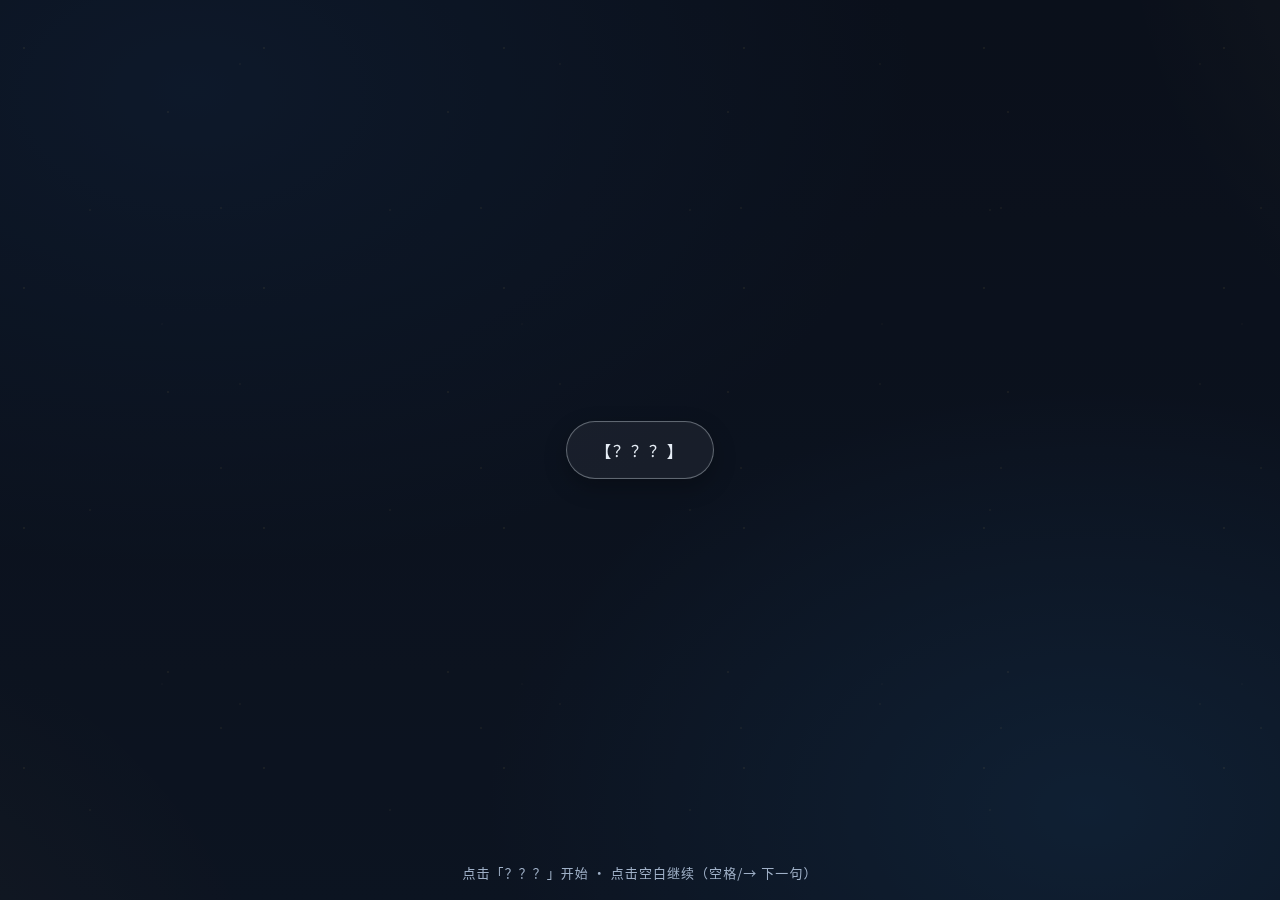
<file: dream.html>
<!doctype html>
<html lang="zh-CN">
<head>
<meta charset="utf-8"/>
<meta name="viewport" content="width=device-width, initial-scale=1"/>
<title>？？？ · 第一部分</title>
<meta name="description" content="逐句显现文本（简洁版）"/>
<style>
  :root{
    --bg1:#0b1220;
    --bg2:#0f1a2c;
    --veil: rgba(10,14,22,.50);
    --gold:#d4b448;
    --text:#e6edf6;
    --muted:#9fb0c7;
    --red:#e15b64;
  }
  *{box-sizing:border-box}
  html,body{height:100%}
  body{
    margin:0;
    font-family: ui-sans-serif, -apple-system, BlinkMacSystemFont, "Segoe UI", Roboto, "Helvetica Neue", "PingFang SC",
      "Noto Sans CJK SC","Hiragino Sans GB","Microsoft YaHei UI","Microsoft YaHei", Arial, sans-serif;
    color:var(--text);
    background:
      radial-gradient(1200px 800px at 15% 10%, #11243f 0%, transparent 60%),
      radial-gradient(1000px 700px at 85% 90%, #153251 0%, transparent 60%),
      linear-gradient(180deg, var(--bg1), var(--bg2));
    overflow:hidden;
  }
  .gold-fleck, .gold-flow, .veil{position:fixed; inset:0; pointer-events:none;}
  .gold-fleck{
    background-image:
      radial-gradient(circle at 10% 20%, rgba(212,180,72,0.18) 0.8px, transparent 1px),
      radial-gradient(circle at 30% 70%, rgba(212,180,72,0.12) 0.7px, transparent 1px),
      radial-gradient(circle at 60% 40%, rgba(212,180,72,0.16) 0.9px, transparent 1px),
      radial-gradient(circle at 85% 80%, rgba(212,180,72,0.14) 0.8px, transparent 1px),
      radial-gradient(circle at 75% 20%, rgba(212,180,72,0.10) 0.7px, transparent 1px),
      radial-gradient(circle at 45% 90%, rgba(212,180,72,0.08) 0.6px, transparent 1px);
    background-size: 240px 240px, 300px 300px, 280px 280px, 260px 260px, 320px 320px, 360px 360px;
    mix-blend-mode: screen;
    filter: blur(.2px);
    opacity:.8;
    animation: twinkle 12s linear infinite;
  }
  @keyframes twinkle{
    0%{transform:translateY(0px)}
    50%{transform:translateY(-6px)}
    100%{transform:translateY(0px)}
  }
  .gold-flow{
    background:
      radial-gradient(60% 120% at 120% -20%, rgba(212,180,72,.12), transparent 55%),
      radial-gradient(70% 90% at -20% 120%, rgba(212,180,72,.10), transparent 60%);
    mix-blend-mode: screen;
    animation: flow 34s ease-in-out infinite alternate;
  }
  @keyframes flow{
    0%{transform: translate3d(-2%, 0, 0) rotate(0.001deg); filter:hue-rotate(0deg) saturate(1);}
    100%{transform: translate3d(2%, -2%, 0) rotate(0.001deg); filter:hue-rotate(-8deg) saturate(1.05);}
  }
  .veil{ background: var(--veil); }

  .shell{position:relative; height:100%; display:flex; flex-direction:column; align-items:center; justify-content:center; padding: 28px 16px; text-align:center;}
  /* 起始按钮 */
  .start-btn{
    display:inline-block; padding: 16px 28px; border-radius: 999px;
    color: var(--text); letter-spacing:.12em; text-decoration:none;
    background: rgba(230,237,246,.06); border: 1px solid rgba(230,237,246,.35);
    box-shadow: 0 8px 22px rgba(0,0,0,.25), inset 0 0 0 1px rgba(255,255,255,.02);
    position:relative; overflow:hidden;
  }
  .start-btn:hover{ background: rgba(230,237,246,.10); border-color: rgba(230,237,246,.55); }
  .start-btn::before{
    content:""; position:absolute; inset:-70% -20%;
    background: linear-gradient(120deg, transparent 0%, rgba(255,255,255,.35) 45%, rgba(255,255,255,.9) 50%, rgba(255,255,255,.35) 55%, transparent 100%);
    transform: translateX(-120%) rotate(15deg);
    animation: shimmer 4s ease-in-out infinite; opacity:.65; pointer-events:none;
  }
  @keyframes shimmer{
    0%{ transform: translateX(-120%) rotate(15deg); }
    48%{ transform: translateX(120%) rotate(15deg); }
    100%{ transform: translateX(120%) rotate(15deg); }
  }

  /* 文本 */
  .out{
    display:none;
    font-size: clamp(16px, 2.2vw, 22px);
    line-height:1.9;
    color: var(--gold);
    white-space: pre-wrap;
    text-align:center;
    width: min(860px, 90vw);
    margin: 0 auto;
  }
  .em{ color: var(--red); }
  .cursor{ display:inline-block; width: 0.72em; margin-left:.06em; border-bottom: 2px solid rgba(230,237,246,.7);
           animation: blink 1.2s steps(1,end) infinite; transform: translateY(1px); }
  @keyframes blink{ 50%{ border-color: transparent; } }

  .hint{ position: absolute; bottom: 18px; left:50%; transform: translateX(-50%);
         color: var(--muted); font-size:13px; letter-spacing:.08em; user-select:none; }

  /* 结尾按钮 */
  .open-wrap{ display:none; margin-top:18px; opacity:0; transition: opacity .6s ease; }
  .open-btn{
    display:inline-block; padding: 12px 18px; border-radius: 12px; letter-spacing:.1em;
    color: var(--text); background: rgba(230,237,246,.08); border: 1px solid rgba(230,237,246,.22); text-decoration:none;
  }
  .open-btn:hover{ background: rgba(230,237,246,.12); }
</style>
</head>
<body>
  <div class="gold-fleck"></div>
  <div class="gold-flow"></div>
  <div class="veil"></div>

  <div class="shell" id="stage">
    <a id="start" class="start-btn">【？？？】</a>
    <div id="out" class="out" aria-live="polite"></div>
    <div id="openWrap" class="open-wrap">
      <a id="openBtn" class="open-btn">【（睁眼）】</a>
    </div>
    <div class="hint" id="hint">点击「？？？」开始 · 点击空白继续（空格/→ 下一句）</div>
  </div>

<script>
// 文本：金色；*...* 片段变红
const LINES_RAW = [
  "……",
  "…………",
  "………………",
  "【察觉到「本源因子」的存在。察觉到「恩典」的存在。*豁免——*】",
  "【察觉到「摇篮」的约定。*豁免——*】",
  "【察觉到升格的秘示。*豁免——*】",
  "【缄默法则生效中。*你正在被注视。豁免——*】",
  "【察觉到「大地梦境」。*梦境已歪曲——*】",
  "*【察@*%￥#……@觉到“？？？”&*（#@￥#*……*豁%￥██&#*……豁免￥%……%##*？？？——…………】*",
  "*【你听到了“？？？的低语”——】*",
  "*“请睁开双眼。”*"
];

const startBtn = document.getElementById('start');
const out = document.getElementById('out');
const hint = document.getElementById('hint');
const openWrap = document.getElementById('openWrap');
const openBtn = document.getElementById('openBtn');
const stage = document.getElementById('stage');

let i = -1;
let typing = false;
let autoplay = false;
let started = false;

function toHTML(line){
  const t = line.trim();
  // Full-line red rule: if the whole line is wrapped by * ... * (even if it contains inner *), paint entire line red.
  if (t.startsWith('*') && t.endsWith('*')){
    // Escape HTML first, then strip ALL asterisks.
    const escAll = t.replace(/&/g,"&amp;").replace(/</g,"&lt;").replace(/>/g,"&gt;");
    const stripped = escAll.slice(1, -1).replace(/\*/g, '');
    return '<span class="em">' + stripped + '</span>';
  }
  // Otherwise, only paint segments between *...* red
  const esc = t.replace(/&/g,"&amp;").replace(/</g,"&lt;").replace(/>/g,"&gt;");
  return esc.replace(/\*([^*]+)\*/g, '<span class="em">$1</span>');
}

function typeLine(html){
  typing = true;
  out.innerHTML = '';
  // 纯文本长度用于逐字效果
  const tmp = document.createElement('div');
  tmp.innerHTML = html.replace(/<[^>]*>/g, '');
  const plain = tmp.textContent || tmp.innerText || '';
  let p = 0;
  const speed = 26;
  function tick(){
    const visible = plain.slice(0,p);
    out.innerHTML = '<span>'+visible+'</span><span class="cursor"></span>';
    p++;
    if(p<=plain.length){
      setTimeout(tick, speed);
    }else{
      out.innerHTML = html;
      typing = false;
      if(i === LINES_RAW.length - 1){
        const DELAY = 1200; // ms
        setTimeout(()=>{
          openWrap.style.display = 'block';
          openWrap.style.opacity = '0';
          requestAnimationFrame(()=>{ openWrap.style.opacity = '1'; });
        }, DELAY);
      }
    }
  }
  tick();
}

function showNext(){
  if(!started) return;
  if(typing) return;
  if(i < LINES_RAW.length - 1){
    i++;
    typeLine(toHTML(LINES_RAW[i]));
  }
}

startBtn.addEventListener('click', ()=>{
  if(started) return;
  started = true;
  startBtn.style.display = 'none';
  out.style.display = 'block';
  hint.textContent = '点击空白处继续 · 空格/→ 下一句';
  showNext();
});

stage.addEventListener('click', (e)=>{
  if(e.target.closest('.open-btn') || e.target.closest('.start-btn')) return;
  showNext();
});
document.addEventListener('keydown', (e)=>{
  if(!started) return;
  if(e.key === ' ' || e.key === 'ArrowRight' || e.key === 'Enter'){ e.preventDefault(); showNext(); }
});
openBtn.addEventListener('click', ()=>{
  window.location.href = 'dream1.html'; // 改成你的下一页
});
</script>
</body>
</html>
</file>
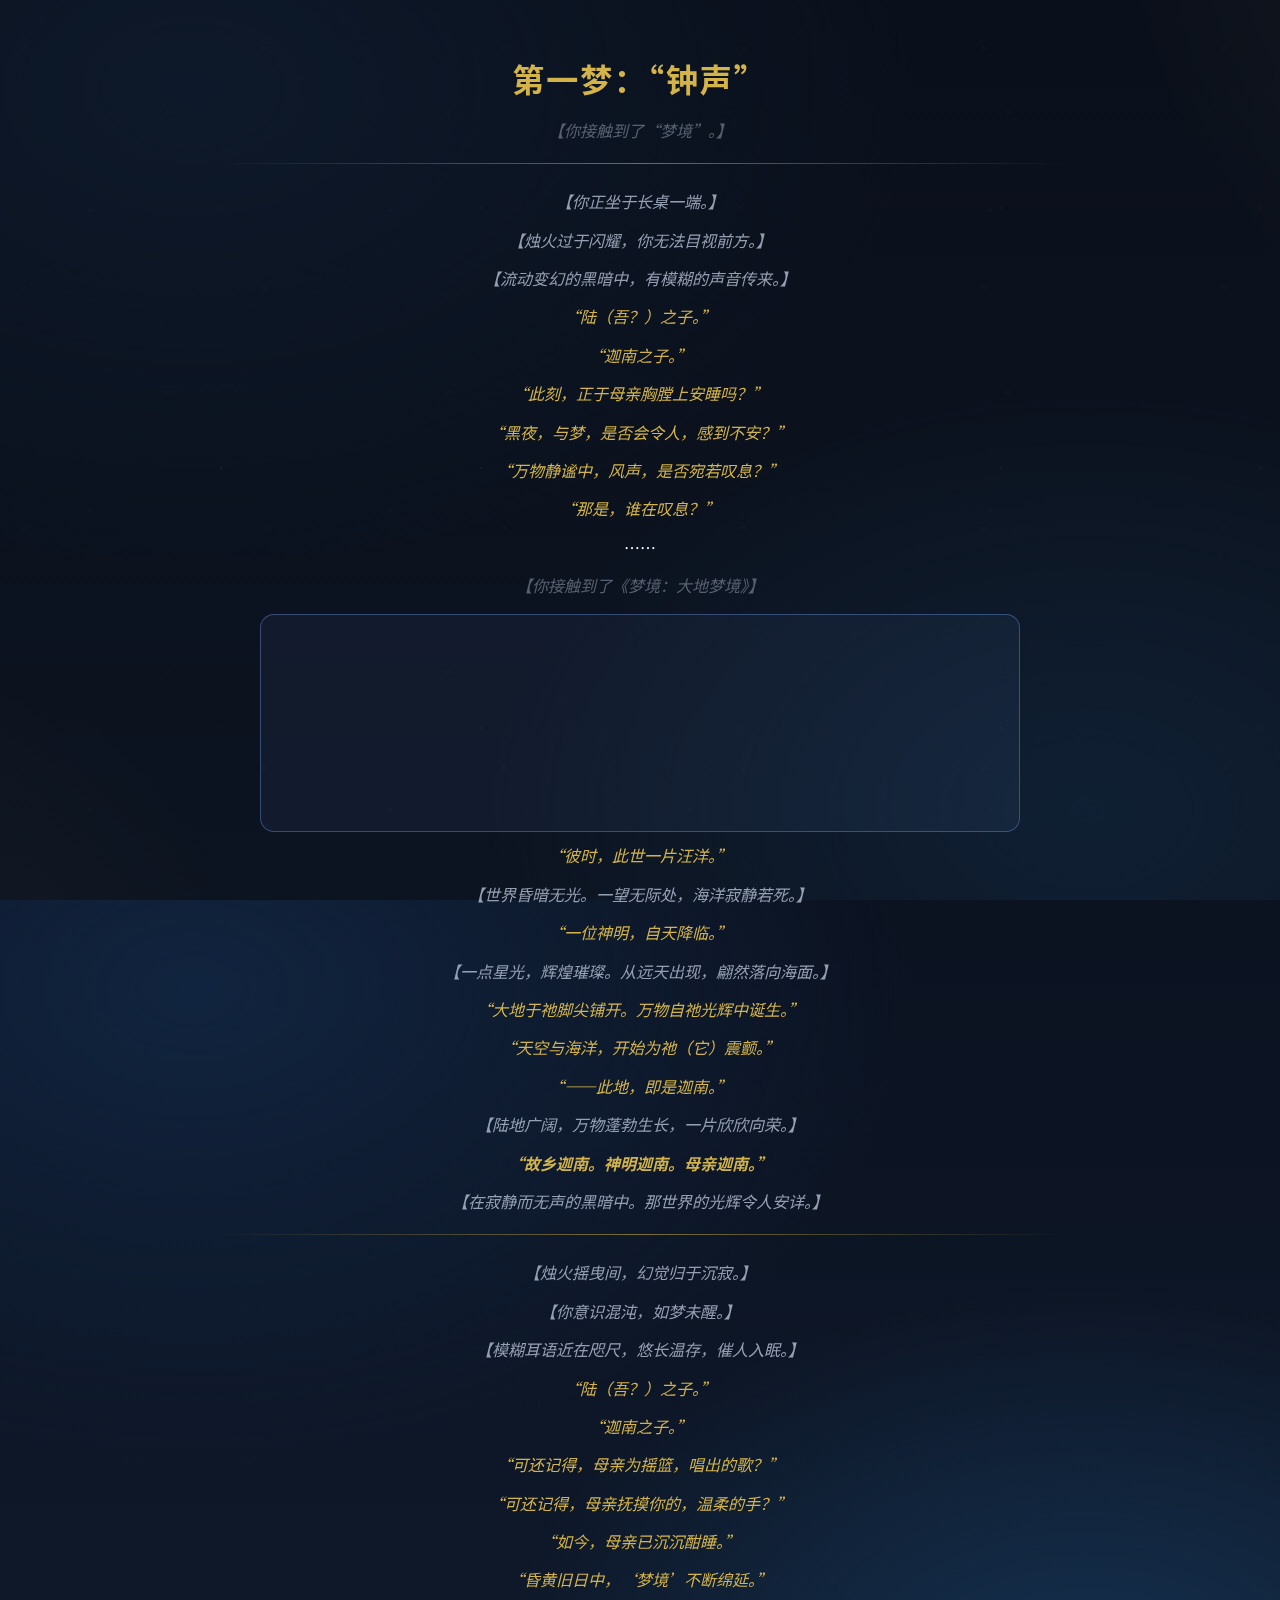
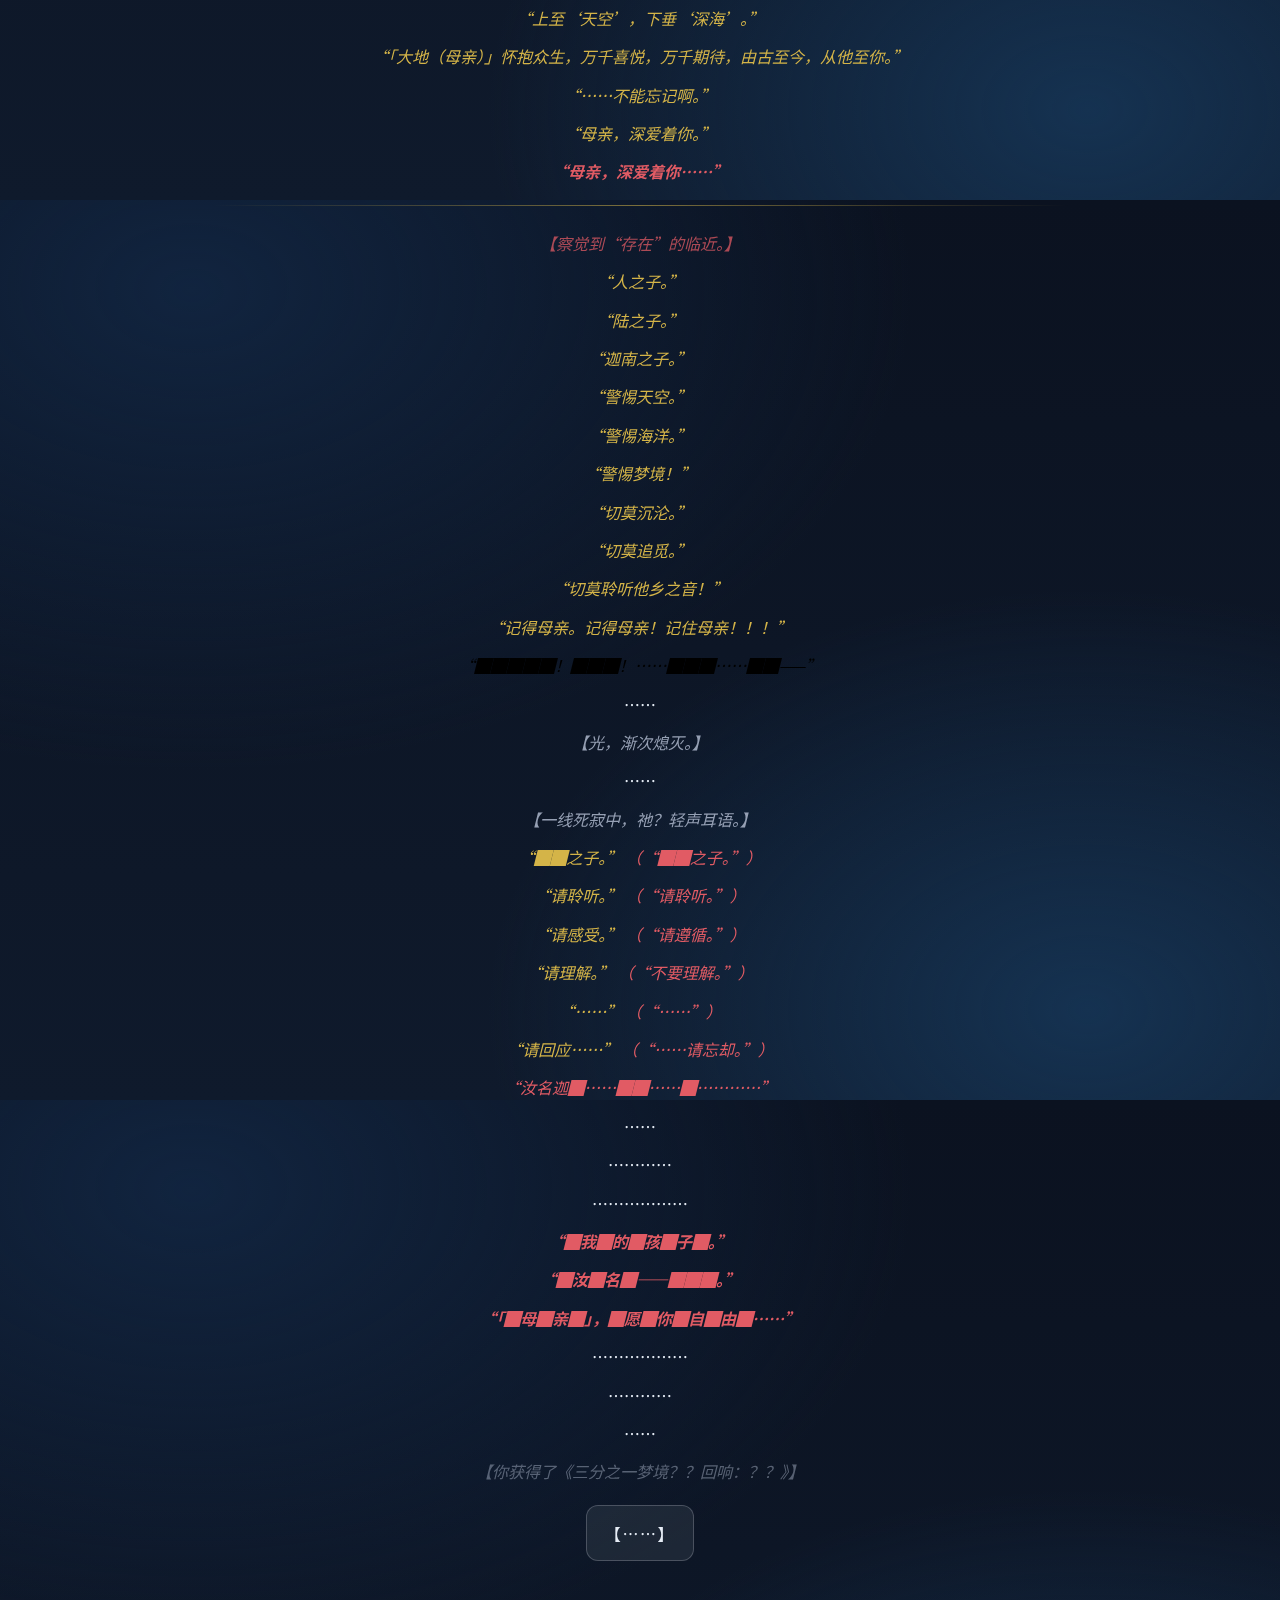
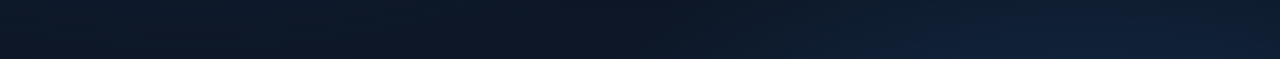
<file: dream1.html>
<!doctype html>
<html lang="zh-CN">
<head>
<meta charset="utf-8"/>
<meta name="viewport" content="width=device-width, initial-scale=1"/>
<title>第一梦：“钟声” · 摇篮的书库</title>
<meta name="description" content="第一梦：钟声"/>
<style>
  :root{
    --bg1:#0b1220;
    --bg2:#0f1a2c;
    --veil: rgba(10,14,22,.50);
    --gold:#d4b448;
    --text:#e6edf6;
    --muted:#a9b3c7;
    --muted-soft: rgba(169,179,199,.82);
    --muted-softer: rgba(169,179,199,.48); /* 更低透明度 */
    --blue:#7aa6ff;
    --red:#e15b64;
    --deep:#000;
  }
  *{box-sizing:border-box}
  html,body{height:100%}
  body{
    margin:0;
    font-family: ui-sans-serif, -apple-system, BlinkMacSystemFont, "Segoe UI", Roboto, "Helvetica Neue", "PingFang SC",
      "Noto Sans CJK SC","Hiragino Sans GB","Microsoft YaHei UI","Microsoft YaHei", Arial, sans-serif;
    color:var(--text);
    background:
      radial-gradient(1200px 800px at 15% 10%, #11243f 0%, transparent 60%),
      radial-gradient(1000px 700px at 85% 90%, #153251 0%, transparent 60%),
      linear-gradient(180deg, var(--bg1), var(--bg2));
  }
  .gold-fleck, .gold-flow, .veil{position:fixed; inset:0; pointer-events:none; z-index:0;}
  .gold-fleck{
    background-image:
      radial-gradient(circle at 10% 20%, rgba(212,180,72,0.18) 0.8px, transparent 1px),
      radial-gradient(circle at 30% 70%, rgba(212,180,72,0.12) 0.7px, transparent 1px),
      radial-gradient(circle at 60% 40%, rgba(212,180,72,0.16) 0.9px, transparent 1px),
      radial-gradient(circle at 85% 80%, rgba(212,180,72,0.14) 0.8px, transparent 1px),
      radial-gradient(circle at 75% 20%, rgba(212,180,72,0.10) 0.7px, transparent 1px),
      radial-gradient(circle at 45% 90%, rgba(212,180,72,0.08) 0.6px, transparent 1px);
    background-size: 240px 240px, 300px 300px, 280px 280px, 260px 260px, 320px 320px, 360px 360px;
    mix-blend-mode: screen;
    filter: blur(.2px);
    opacity:.8;
    animation: twinkle 12s linear infinite;
  }
  @keyframes twinkle{0%{transform:translateY(0)}50%{transform:translateY(-6px)}100%{transform:translateY(0)}}
  .gold-flow{
    background:
      radial-gradient(60% 120% at 120% -20%, rgba(212,180,72,.12), transparent 55%),
      radial-gradient(70% 90% at -20% 120%, rgba(212,180,72,.10), transparent 60%);
    mix-blend-mode: screen;
    animation: flow 34s ease-in-out infinite alternate;
  }
  @keyframes flow{0%{transform:translate3d(-2%,0,0) rotate(.001deg)}100%{transform:translate3d(2%,-2%,0) rotate(.001deg)}}
  .veil{ background: var(--veil); }

  .page{ position:relative; z-index:1; width:min(860px, 92vw); margin:0 auto; padding: 24px 0 80px; line-height:1.9; text-align:center; }
  h1{ color: var(--gold); font-weight:700; font-size: clamp(20px, 4vw, 32px); letter-spacing:.06em; margin: 24px 0 6px; }
  .subhead{ color: var(--muted-softer); font-style: italic; margin: 0 0 12px; }
  hr{
    border: none; height:1px; margin: 18px 0 22px;
    background: linear-gradient(90deg, transparent, rgba(212,180,72,.65), transparent);
    opacity:.85;
  }

  .bracket{ color: var(--muted); opacity:.88; font-style: italic; }
  .quote{ color: var(--gold); font-style: italic; }
  .strong{ font-weight:700; }
  .red{ color: var(--red); }
  .red.soft{ color: rgba(225,91,100,.86); font-style: italic; }
  .deep{ color: var(--deep); }
  .center{ text-align:center; }

  .chant{
    margin: 14px auto 6px; border: 1px solid rgba(122,166,255,.35); background: rgba(122,166,255,.06);
    border-radius: 14px; padding: 14px 16px; color: var(--blue);
    font-style: italic; font-family: "KaiTi","STKaiti","KaiTi_GB2312","Noto Serif SC", serif;
    width: min(760px, 90%);
  }
  .chant p{ margin: 6px 0; opacity:0; transform: translateY(6px); animation: chantFade 1s ease forwards; }
  .chant p:nth-child(1){ animation-delay: .0s; }
  .chant p:nth-child(2){ animation-delay: .12s; }
  .chant p:nth-child(3){ animation-delay: .24s; }
  .chant p:nth-child(4){ animation-delay: .36s; }
  .chant p:nth-child(5){ animation-delay: .48s; }
  @keyframes chantFade{ to{ opacity:1; transform: translateY(0);} }
  .note{ font-style: italic; color: var(--muted-soft); }

  p{ margin: 8px 0; }
  .btn{ display:inline-block; padding: 12px 18px; border-radius: 12px; letter-spacing:.1em;
    color: var(--text); background: rgba(230,237,246,.08); border: 1px solid rgba(230,237,246,.22); text-decoration:none; }
  .btn:hover{ background: rgba(230,237,246,.12); border-color: rgba(230,237,246,.35); }
  .btn-wrap{ margin: 18px 0; }

  .muted-italic{ color: var(--muted-softer); font-style: italic; }

  .fade{ opacity:0; transform: translateY(6px); transition: opacity .6s ease, transform .6s ease; }
  .fade.on{ opacity:1; transform: translateY(0); }
</style>
</head>
<body>
  <div class="gold-fleck"></div>
  <div class="gold-flow"></div>
  <div class="veil"></div>

  <main class="page">
    <h1>第一梦：“钟声”</h1>
    <p class="subhead">【你接触到了“梦境”。】</p>
    <hr/>

    <p class="bracket">【你正坐于长桌一端。】</p>
    <p class="bracket">【烛火过于闪耀，你无法目视前方。】</p>
    <p class="bracket">【流动变幻的黑暗中，有模糊的声音传来。】</p>
    <p class="quote">“陆（吾？）之子。”</p>
    <p class="quote">“迦南之子。”</p>
    <p class="quote">“此刻，正于母亲胸膛上安睡吗？”</p>
    <p class="quote">“黑夜，与梦，是否会令人，感到不安？”</p>
    <p class="quote">“万物静谧中，风声，是否宛若叹息？”</p>
    <p class="quote">“那是，谁在叹息？”</p>
    <p class="center">……</p>

    <p class="subhead">【你接触到了《梦境：大地梦境》】</p>

    <section class="chant">
      <p class="note">（歌声）</p>
      <p>♪一位神明，自天降临♪</p>
      <p>♪脚踩碧波，头顶群星 ♪</p>
      <p>♪浪涛在祂脚下凝聚，大地升起♪</p>
      <p>♪祂向万物应许，此地永淌鲜奶与蜜♪</p>
    </section>

    <p class="quote">“彼时，此世一片汪洋。”</p>
    <p class="bracket">【世界昏暗无光。一望无际处，海洋寂静若死。】</p>
    <p class="quote">“一位神明，自天降临。”</p>
    <p class="bracket">【一点星光，辉煌璀璨。从远天出现，翩然落向海面。】</p>
    <p class="quote">“大地于祂脚尖铺开。万物自祂光辉中诞生。”</p>
    <p class="quote">“天空与海洋，开始为祂（它）震颤。”</p>
    <p class="quote">“——此地，即是迦南。”</p>
    <p class="bracket">【陆地广阔，万物蓬勃生长，一片欣欣向荣。】</p>
    <p class="quote strong">“故乡迦南。神明迦南。母亲迦南。”</p>
    <p class="bracket">【在寂静而无声的黑暗中。那世界的光辉令人安详。】</p>

    <hr/>

    <p class="bracket">【烛火摇曳间，幻觉归于沉寂。】</p>
    <p class="bracket">【你意识混沌，如梦未醒。】</p>
    <p class="bracket">【模糊耳语近在咫尺，悠长温存，催人入眠。】</p>

    <p class="quote">“陆（吾？）之子。”</p>
    <p class="quote">“迦南之子。”</p>
    <p class="quote">“可还记得，母亲为摇篮，唱出的歌？”</p>
    <p class="quote">“可还记得，母亲抚摸你的，温柔的手？”</p>
    <p class="quote">“如今，母亲已沉沉酣睡。”</p>
    <p class="quote">“昏黄旧日中，‘梦境’不断绵延。”</p>
    <p class="quote">“上至‘天空’，下垂‘深海’。”</p>
    <p class="quote">“「大地（母亲）」怀抱众生，万千喜悦，万千期待，由古至今，从他至你。”</p>
    <p class="quote">“……不能忘记啊。”</p>
    <p class="quote">“母亲，深爱着你。”</p>
    <p class="quote strong red">“母亲，深爱着你……”</p>

    <hr/>

    <p class="bracket red soft">【察觉到“存在”的临近。】</p>
    <p class="quote">“人之子。”</p>
    <p class="quote">“陆之子。”</p>
    <p class="quote">“迦南之子。”</p>
    <p class="quote">“警惕天空。”</p>
    <p class="quote">“警惕海洋。”</p>
    <p class="quote">“警惕梦境！”</p>
    <p class="quote">“切莫沉沦。”</p>
    <p class="quote">“切莫追觅。”</p>
    <p class="quote">“切莫聆听他乡之音！”</p>
    <p class="quote">“记得母亲。记得母亲！记住母亲！！！”</p>
    <p class="quote deep">“█████！███！……███……██——”</p>
    <p class="center">……</p>
    <p class="bracket">【光，渐次熄灭。】</p>
    <p class="center">……</p>
    <p class="bracket">【一线死寂中，祂？轻声耳语。】</p>

    <section>
      <p class="quote ">“██之子。” <span class="red">（“██之子。”）</span></p>
      <p class="quote ">“请聆听。” <span class="red">（“请聆听。”）</span></p>
      <p class="quote ">“请感受。” <span class="red">（“请遵循。”）</span></p>
      <p class="quote ">“请理解。” <span class="red">（“不要理解。”）</span></p>
      <p class="quote ">“……” <span class="red">（“……”）</span></p>
      <p class="quote ">“请回应……” <span class="red">（“……请忘却。”）</span></p>
      <p class="quote red">“汝名迦█……██……█…………”</p>
    </section>

    <p class="center">……</p>
    <p class="center">…………</p>
    <p class="center">………………</p>

    <section class="strong red">
      <p class="quote red">“█我█的█孩█子█。”</p>
      <p class="quote red">“█汝█名█——███。”</p>
      <p class="quote red">“「█母█亲█」，█愿█你█自█由█……”</p>
    </section>

      <p class="center ">………………</p>
      <p class="center ">…………</p>
      <p class="center ">……</p>

    <p class="subhead">【你获得了《三分之一梦境？？回响：？？》】</p>

    <div class="btn-wrap">
      <a id="btnMore" class="btn">【……】</a>
    </div>

    <section id="more" class="fade" style="display:none;">
      <p class="muted-italic">【你听到了“钟声”。有一扇“门”决定开启。】</p>
      <p class="muted-italic">【顷刻间意识与视野内的一切构成都在土崩瓦解。】</p>
      <p class="muted-italic">【你正在“运动”。你不知道这是“上升”还是“坠落”。】</p>

      <div class="btn-wrap">
        <a id="btnNext" class="btn">【下一个梦】</a>
      </div>
    </section>

  </main>

<script>
// Reveal more block
const btnMore = document.getElementById('btnMore');
const more = document.getElementById('more');
const btnNext = document.getElementById('btnNext');

btnMore.addEventListener('click', (e)=>{
  e.preventDefault();
  btnMore.parentElement.style.display = 'none';
  more.style.display = 'block';
  requestAnimationFrame(()=>{ more.classList.add('on'); });
});

btnNext.addEventListener('click', (e)=>{
  e.preventDefault();
  // TODO: change to your next page
  window.location.href = 'dream2-1.html';
});

// Parallax scrolling for background layers
(function(){
  const fleck = document.querySelector('.gold-fleck');
  const flow = document.querySelector('.gold-flow');
  const veil = document.querySelector('.veil');
  function onScroll(){
    const y = window.scrollY || window.pageYOffset;
    fleck && (fleck.style.transform = `translateY(${y * 0.15}px)`);
    flow && (flow.style.transform = `translateY(${y * -0.08}px)`);
    veil && (veil.style.transform = `translateY(${y * 0.02}px)`);
  }
  onScroll();
  window.addEventListener('scroll', onScroll, { passive: true });
})();
</script>

</body>
</html>
</file>
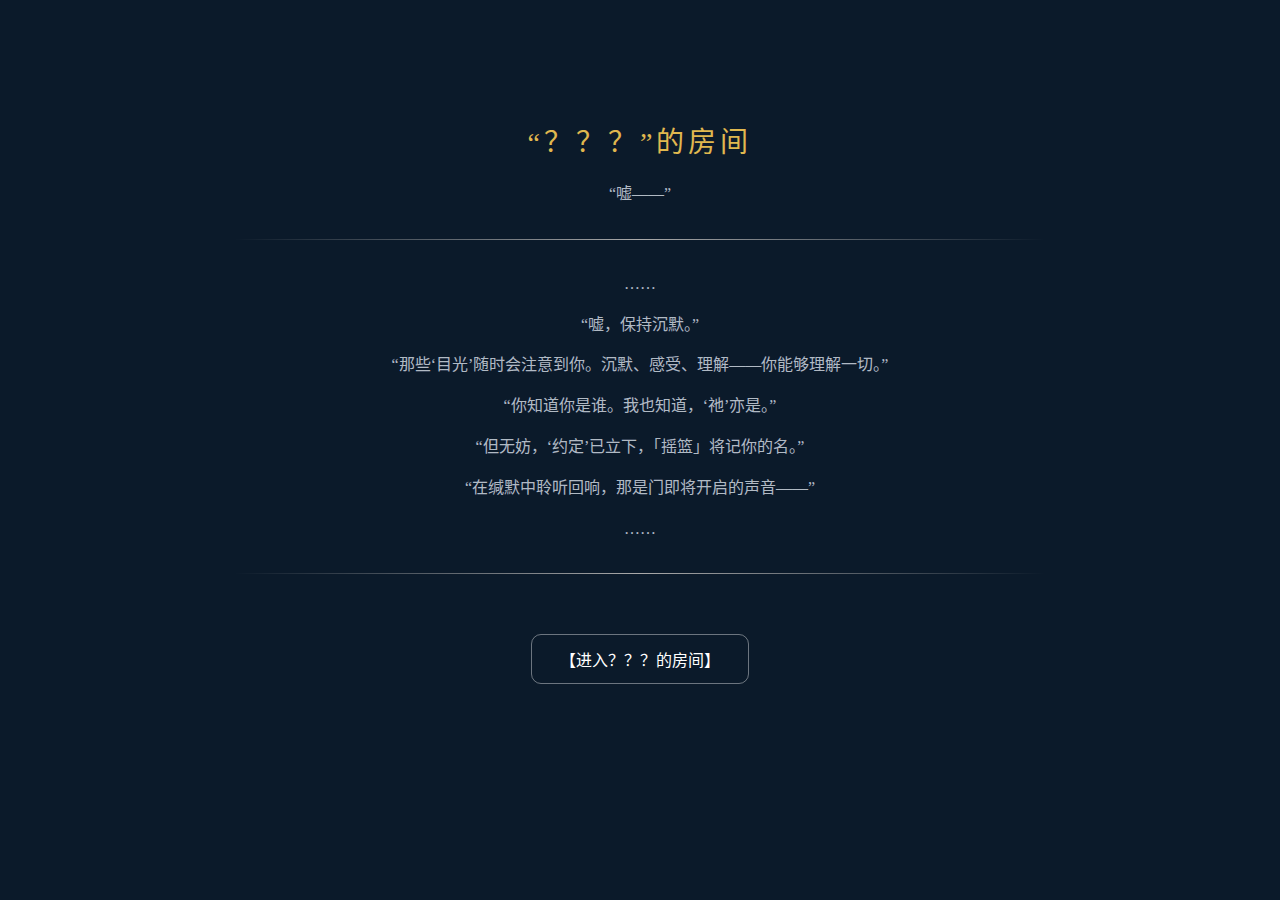
<file: dream2-1.html>
<!DOCTYPE html>
<html lang="zh-CN">
<head>
<meta charset="UTF-8">
<meta name="viewport" content="width=device-width, initial-scale=1.0">
<title>？？？的房间</title>

<style>
body{
  margin:0;
  background:#0b1a2a;
  color:#cfd6e0;
  font-family:"Noto Serif SC",serif;
  text-align:center;
}

/* 主体 */
.container{
  max-width:900px;
  margin:80px auto;
  padding:40px 20px;
}

/* 标题 */
.title{
  color:#e0b84f;
  font-size:28px;
  letter-spacing:4px;
  margin-bottom:20px;
}

/* 分割线 */
.hr{
  margin:30px auto;
  height:1px;
  width:90%;
  background:linear-gradient(to right,transparent,#aaa,transparent);
}

/* 文本 */
.text{
  margin:12px 0;
  line-height:1.8;
  opacity:0.85;
}

/* 按钮 */
.enter-btn{
  display:inline-block;
  margin-top:30px;
  padding:12px 28px;
  border:1px solid rgba(255,255,255,0.4);
  border-radius:10px;
  color:#fff;
  text-decoration:none;
  transition:0.25s;
}

/* hover 不改变风格，只加强 */
.enter-btn:hover{
  background:rgba(255,255,255,0.08);
  box-shadow:0 0 12px rgba(255,255,255,0.25);
}

/* 轻微呼吸感 */
.enter-btn:active{
  transform:scale(0.96);
}

/* 闪烁（非常轻） */
.fade{
  animation:fade 4s infinite;
}
@keyframes fade{
  0%,100%{opacity:0.85}
  50%{opacity:0.5}
}
</style>
</head>

<body>

<div class="container">

<div class="title">“？？？”的房间</div>

<div class="text fade">“嘘——”</div>

<div class="hr"></div>

<div class="text">……</div>

<div class="text">“嘘，保持沉默。”</div>

<div class="text">“那些‘目光’随时会注意到你。沉默、感受、理解——你能够理解一切。”</div>

<div class="text">“你知道你是谁。我也知道，‘祂’亦是。”</div>

<div class="text">“但无妨，‘约定’已立下，「摇篮」将记你的名。”</div>

<div class="text">“在缄默中聆听回响，那是门即将开启的声音——”</div>

<div class="text">……</div>

<div class="hr"></div>

<a href="https://www.wolai.com/thefinalcanaan/fBen4jocewJ7GPZtuiDy9A"
   target="_blank"
   rel="noopener"
   class="enter-btn">
【进入？？？的房间】
</a>

</div>

</body>
</html>
</file>
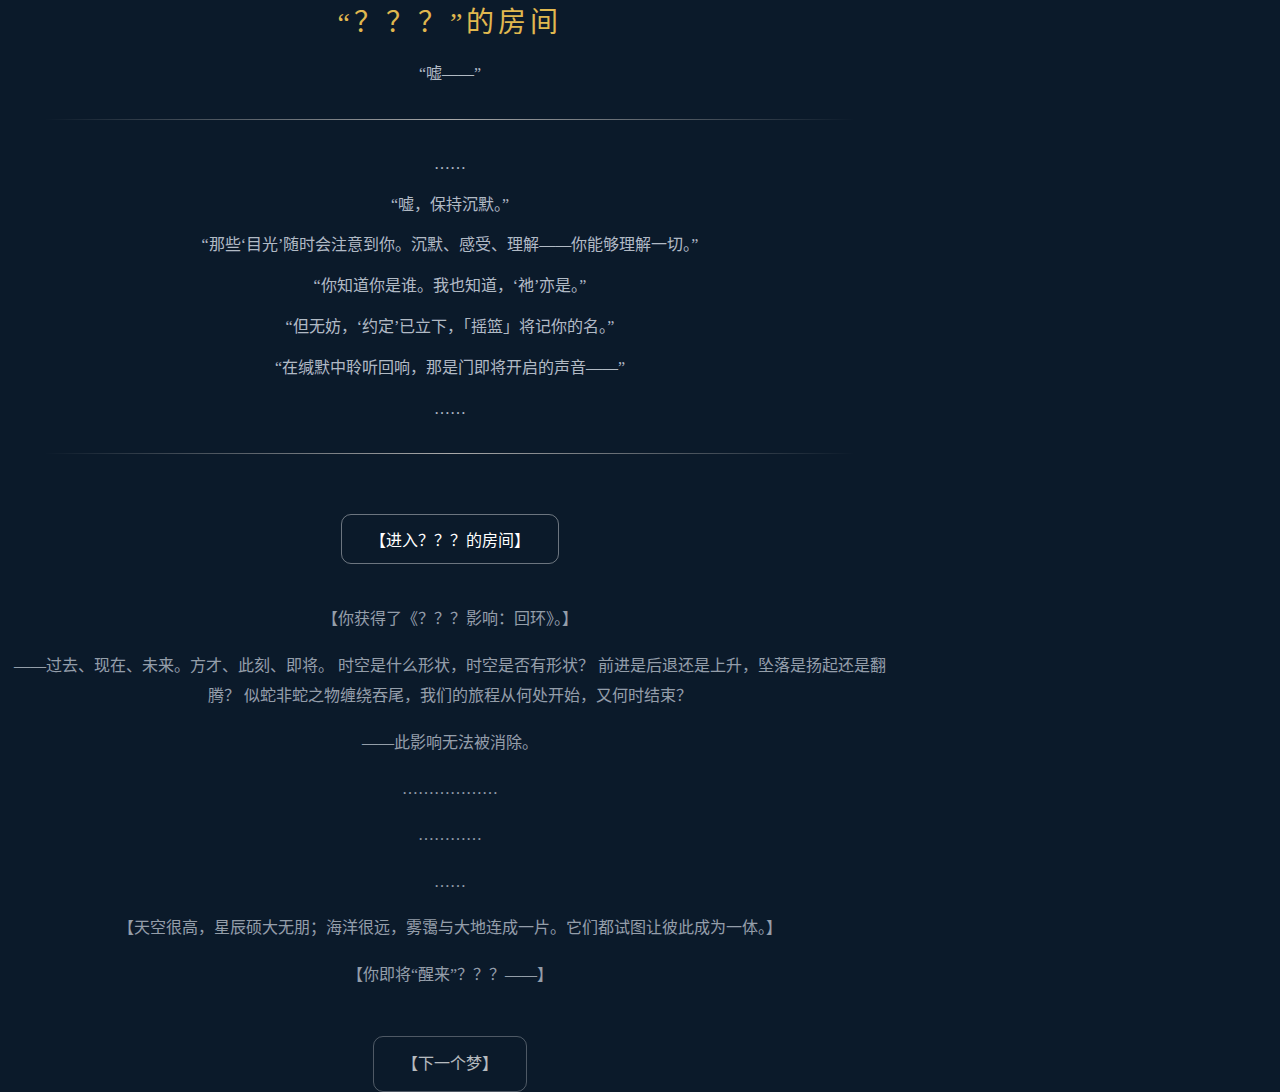
<file: dream2-2.html>
<!DOCTYPE html>
<html lang="zh-CN">
<head>
<meta charset="UTF-8">
<meta name="viewport" content="width=device-width, initial-scale=1.0">
<title>？？？的房间</title>

<style>
body{
  margin:0;
  background:#0b1a2a;
  color:#cfd6e0;颜色:#cfd6e0;颜色:#cfd6e0;颜色:#cfd6e0;
  font-family:"Noto Serif SC",serif;字体族:"Noto Serif SC",衬线;字体族:"Noto Serif SC",衬线;
  text-align:center;文本对齐:居中;文本对齐:居中;
}

.container{
  max-width:900px;最大宽度：900px；最大宽度：900px；最大宽度：900px；最大宽度：900px；最大宽度：900px；最大宽度：900px；最大宽度：900px；最大宽度：900px；最大宽度：900px；最大宽度：900px；最大宽度：900px；最大宽度：900px；最大宽度：900px；最大宽度：900px；最大宽度：900px；最大宽度：900px；最大宽度：900px；最大宽度：900px；最大宽度：900px；最大宽度：900px；最大宽度：900px；最大宽度：900px；最大宽度：900px；
  margin:80px auto;边距：80px 居中；边距：80px 居中；边距：80px 居中；边距：80px 居中；边距：80px 居中；边距：80px 居中；边距：80px 居中；边距：80px 居中；边距：80px 居中；边距：80px 居中；边距：80px 居中；边距：80px 居中；边距：80px 居中；边距：80px 居中；边距：80px 居中；边距：80px 居中；
  padding:40px 20px;内边距：40px 20px；内边距：40px 20px；
}

.title{
  color:#e0b84f;
  font-size:28px;
  letter-spacing:4px;
  margin-bottom:20px;
}

.hr{
  margin:30px auto;
  height:1px;
  width:90%;
  background:linear-gradient(to right,transparent,#aaa,transparent);
}

.text{
  margin:12px 0;
  line-height:1.8;
  opacity:0.85;
}

.enter-btn{
  display:inline-block;
  margin-top:30px;
  padding:12px 28px;
  border:1px solid rgba(255,255,255,0.4);
  border-radius:10px;
  color:#fff;
  text-decoration:none;
  transition:0.25s;
}

.enter-btn:hover{
  background:rgba(255,255,255,0.08);
  box-shadow:0 0 12px rgba(255,255,255,0.25);
}

.fade{
  animation:fade 4s infinite;
}
@keyframes fade{
  0%,100%{opacity:0.85}
  50%{opacity:0.5}
}

/* 回环内容稍微弱一点层级 */
.after{
  margin-top:40px;
  opacity:0.7;
  line-height:1.9;
}
</style>
</head>

<body>

<div class="container">

<div class="title">“？？？”的房间</div>

<div class="text fade">“嘘——”</div>

<div class="hr"></div>

<div class="text">……</div>

<div class="text">“嘘，保持沉默。”</div>

<div class="text">“那些‘目光’随时会注意到你。沉默、感受、理解——你能够理解一切。”</div>

<div class="text">“你知道你是谁。我也知道，‘祂’亦是。”</div>

<div class="text">“但无妨，‘约定’已立下，「摇篮」将记你的名。”</div>

<div class="text">“在缄默中聆听回响，那是门即将开启的声音——”</div>

<div class="text">……</div>

<div class="hr"></div>

<a href="https://www.wolai.com/thefinalcanaan/fBen4jocewJ7GPZtuiDy9A"
   target="_blank"
   rel="noopener"
   class="enter-btn">
【进入？？？的房间】
</a>

<!-- ===== 以下为新增部分 ===== -->

<div class="after">

<p>【你获得了《？？？影响：回环》。】</p>

<p>
——过去、现在、未来。方才、此刻、即将。  
时空是什么形状，时空是否有形状？  
前进是后退还是上升，坠落是扬起还是翻腾？  
似蛇非蛇之物缠绕吞尾，我们的旅程从何处开始，又何时结束？
</p>

<p>——此影响无法被消除。</p>

<p>………………</p>
<p>…………</p>
<p>……</p>

<p>
【天空很高，星辰硕大无朋；海洋很远，雾霭与大地连成一片。它们都试图让彼此成为一体。】
</p>

<p>【你即将“醒来”？？？——】</p>

<a href="#" class="enter-btn">【下一个梦】</a>

</div>

</div>

</body>
</html>
</file>
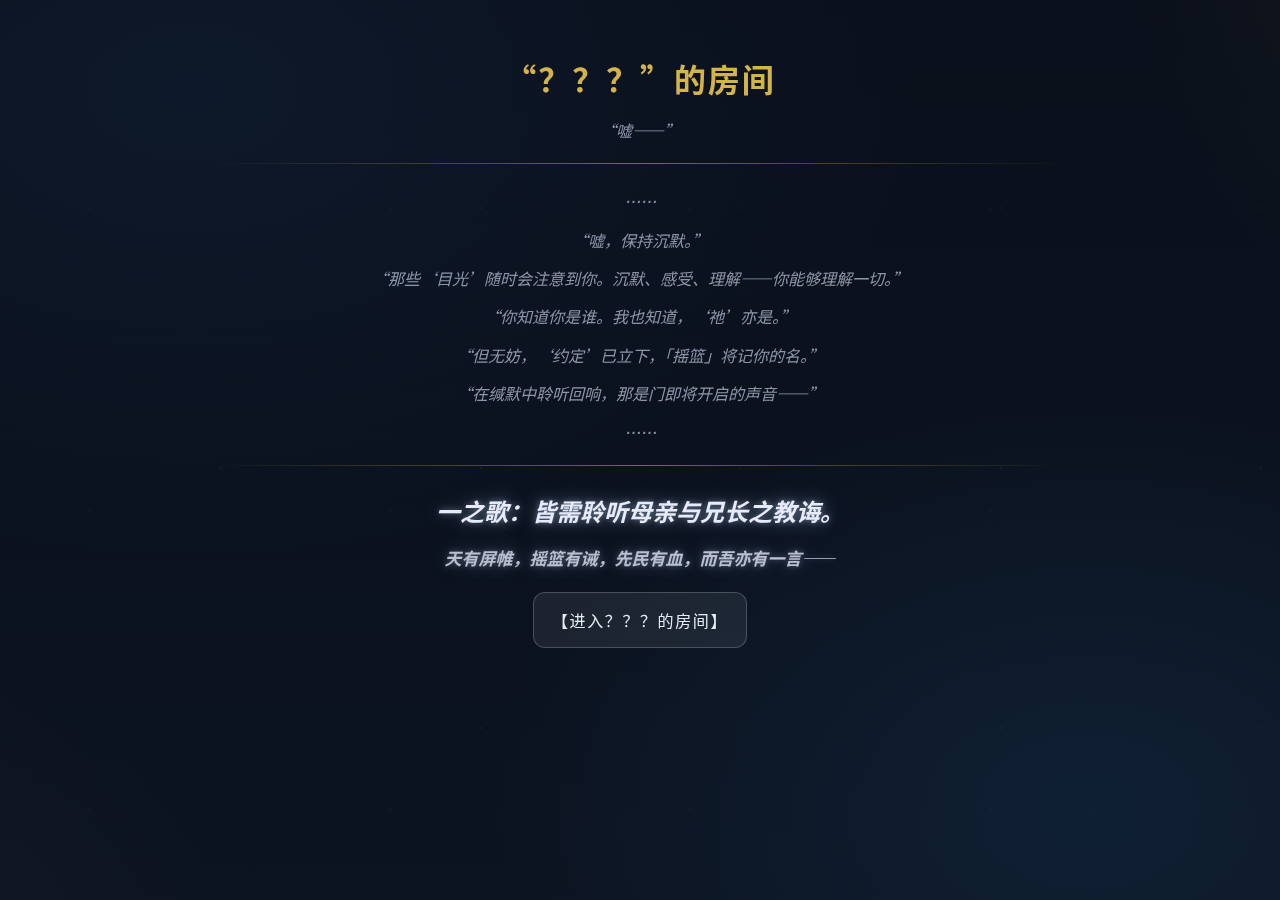
<file: dream2.html>
<!doctype html>
<html lang="zh-CN">
<head>
<meta charset="utf-8"/>
<meta name="viewport" content="width=device-width, initial-scale=1"/>
<title>“？？？”的房间 · 摇篮的书库</title>
<meta name="description" content="第四页：“？？？”的房间"/>
<style>
  :root{
    --bg1:#0b1220;
    --bg2:#0f1a2c;
    --veil: rgba(10,14,22,.50);
    --gold:#d4b448;
    --text:#e6edf6;
    --muted:#a9b3c7;
    --muted-soft: rgba(169,179,199,.82);
    --muted-softer: rgba(169,179,199,.58);
  }
  *{box-sizing:border-box}
  html,body{height:100%}
  body{
    margin:0;
    font-family: ui-sans-serif, -apple-system, BlinkMacSystemFont, "Segoe UI", Roboto, "Helvetica Neue", "PingFang SC",
      "Noto Sans CJK SC","Hiragino Sans GB","Microsoft YaHei UI","Microsoft YaHei", Arial, sans-serif;
    color:var(--text);
    background:
      radial-gradient(1200px 800px at 15% 10%, #11243f 0%, transparent 60%),
      radial-gradient(1000px 700px at 85% 90%, #153251 0%, transparent 60%),
      linear-gradient(180deg, var(--bg1), var(--bg2));
  }
  .gold-fleck, .gold-flow, .veil{position:fixed; inset:0; pointer-events:none; z-index:0;}
  .gold-fleck{
    background-image:
      radial-gradient(circle at 10% 20%, rgba(212,180,72,0.18) 0.8px, transparent 1px),
      radial-gradient(circle at 30% 70%, rgba(212,180,72,0.12) 0.7px, transparent 1px),
      radial-gradient(circle at 60% 40%, rgba(212,180,72,0.16) 0.9px, transparent 1px),
      radial-gradient(circle at 85% 80%, rgba(212,180,72,0.14) 0.8px, transparent 1px),
      radial-gradient(circle at 75% 20%, rgba(212,180,72,0.10) 0.7px, transparent 1px),
      radial-gradient(circle at 45% 90%, rgba(212,180,72,0.08) 0.6px, transparent 1px);
    background-size: 240px 240px, 300px 300px, 280px 280px, 260px 260px, 320px 320px, 360px 360px;
    mix-blend-mode: screen;
    filter: blur(.2px);
    opacity:.8;
    animation: twinkle 12s linear infinite;
  }
  @keyframes twinkle{0%{transform:translateY(0)}50%{transform:translateY(-6px)}100%{transform:translateY(0)}}
  .gold-flow{
    background:
      radial-gradient(60% 120% at 120% -20%, rgba(212,180,72,.12), transparent 55%),
      radial-gradient(70% 90% at -20% 120%, rgba(212,180,72,.10), transparent 60%);
    mix-blend-mode: screen;
    animation: flow 34s ease-in-out infinite alternate;
  }
  @keyframes flow{0%{transform:translate3d(-2%,0,0) rotate(.001deg)}100%{transform:translate3d(2%,-2%,0) rotate(.001deg)}}
  .veil{ background: var(--veil); }

  .page{ position:relative; z-index:1; width:min(860px, 92vw); margin:0 auto; padding: 24px 0 80px; line-height:1.9; text-align:center; }
  h1{ color: var(--gold); font-weight:700; font-size: clamp(20px, 4vw, 32px); letter-spacing:.06em; margin: 24px 0 6px; }
  .subhead{ color: var(--muted-soft); font-style: italic; margin: 0 0 12px; }
  hr{
    border: none; height:1px; margin: 18px 0 22px;
    background: linear-gradient(90deg, transparent, rgba(212,180,72,.65), transparent);
    opacity:.85;
  }
  p{ margin: 8px 0; }
  .muted-italic{ color: var(--muted-soft); font-style: italic; }
  .muted-italic-more{ color: var(--muted-softer); font-style: italic; }
  .gold-italic{ color: var(--gold); font-style: italic; }
  .bright{ color: var(--text); }
  .btn{ display:inline-block; padding: 12px 18px; border-radius: 12px; letter-spacing:.1em;
    color: var(--text); background: rgba(230,237,246,.08); border: 1px solid rgba(230,237,246,.22); text-decoration:none; }
  .btn:hover{ background: rgba(230,237,246,.12); border-color: rgba(230,237,246,.35); }
  .btn-wrap{ margin: 18px 0; }

  .fade{ opacity:0; transform: translateY(6px); transition: opacity .6s ease, transform .6s ease; }
  .fade.on{ opacity:1; transform: translateY(0); }

  .collapser{ cursor: pointer; display:inline-block; }
  .collapser::after{ content:"  ⌄"; opacity:.65; }
  .collapsed + .content{ display:none; }

.songline {
  /* base style for song lines */
  color: #e7ebf9;
  text-shadow:
    0 0 6px rgba(180,210,255,0.45),
    0 0 20px rgba(200,220,255,0.35);
  font-style: italic;
  font-weight: 600;
  animation: shimmer 5s ease-in-out infinite;
}
@keyframes shimmer {
  0%,100% {
    text-shadow:
      0 0 6px rgba(180,210,255,0.45),
      0 0 20px rgba(200,220,255,0.35);
  }
  50% {
    text-shadow:
      0 0 8px rgba(220,240,255,0.7),
      0 0 30px rgba(255,255,255,0.5);
  }
}


.songline-lg {
  font-size: clamp(18px, 3.2vw, 24px);
}

</style>
</head>
<body>
  <div class="gold-fleck"></div>
  <div class="gold-flow"></div>
  <div class="veil"></div>

  <main class="page" id="stage">
    <h1>“？？？”的房间</h1>
    <p class="subhead">“嘘——”</p>
    <hr/>

    <section id="part1">
      <p class="muted-italic">……</p>
      <p class="muted-italic">“嘘，保持沉默。”</p>
      <p class="muted-italic">“那些‘目光’随时会注意到你。沉默、感受、理解——你能够理解一切。”</p>
      <p class="muted-italic">“你知道你是谁。我也知道，‘祂’亦是。”</p>
      <p class="muted-italic">“但无妨，‘约定’已立下，「摇篮」将记你的名。”</p>
      <p class="muted-italic">“在缄默中聆听回响，那是门即将开启的声音——”</p>
      <p class="muted-italic">……</p>
    </section>

    <hr/>

    <section id="song">
      <p class="songline songline-lg">一之歌：皆需聆听母亲与兄长之教诲。</p>
      <p class="songline" style="font-size:clamp(13px,1.8vw,17px);opacity:.8;">天有屏帷，摇篮有诫，先民有血，而吾亦有一言——</p>
      <div class="btn-wrap">
        <a id="btnEnter" class="btn">【进入？？？的房间】</a>
      </div>
    </section>

    <section id="part2" class="fade" style="display:none;">
      <p id="gain" class="muted-italic-more collapser collapsed">【你获得了《？？？影响：回环》。】</p>
      <div class="content">
        <p class="muted-italic-more">——过去、现在、未来。方才、此刻、即将。时空是什么形状，时空是否有形状？前进是后退还是上升，坠落是扬起还是翻腾？ 似蛇非蛇之物缠绕吞尾，我们的旅程从何处开始，又何时结束？</p>
        <p class="muted-italic-more">——此影响无法被消除。</p>
      </div>

      <p class="muted-italic">………………</p>
      <p class="muted-italic">…………</p>
      <p class="muted-italic">……</p>

      <p class="muted-italic">【天空很高，星辰硕大无朋；海洋很远，雾霭与大地连成一片。它们都试图让彼此成为一体。】</p>
      <p class="muted-italic">【你即将“醒来？”——】</p>

      <div class="btn-wrap">
        <a id="btnNext" class="btn">【下一个梦】</a>
      </div>
    </section>

  </main>

<script>
const stage = document.getElementById('stage');
const part2 = document.getElementById('part2');
const btnEnter = document.getElementById('btnEnter');
const btnNext = document.getElementById('btnNext');
const gain = document.getElementById('gain');

let step = 0;

btnEnter.addEventListener('click', (e)=>{
  e.preventDefault();
  localStorage.setItem('visitedRoom','1');
  // Open external/internal room page in new tab (change 'room.html' to your actual URL if needed)// 在新标签页中打开外部/内部房间页面（如果需要，将‘room.html’更改为您的实际URL）// 在新标签页中打开外部/内部房间页面（如果需要，将‘room.html’更改为您的实际URL）// 在新标签页中打开外部/内部房间页面（如果需要，将‘room.html’更改为您的实际URL）// 在新标签页中打开外部/内部房间页面（如果需要，将‘room.html’更改为您的实际URL）// 在新标签页中打开外部/内部房间页面（如果需要，将‘room.html’更改为您的实际URL）// 在新标签页中打开外部/内部房间页面（如果需要，将‘room.html’更改为您的实际URL）// 在新标签页中打开外部/内部房间页面（如果需要，将‘room.html’更改为您的实际URL）// 在新标签页中打开外部/内部房间页面（如果需要，将‘room.html’更改为您的实际URL）// 在新标签页中打开外部/内部房间页面（如果需要，将‘room.html’更改为您的实际URL）// 在新标签页中打开外部/内部房间页面（如果需要，将‘room.html’更改为您的实际URL）// 在新标签页中打开外部/内部房间页面（如果需要，将‘room.html’更改为您的实际URL）// 在新标签页中打开外部/内部房间页面（如果需要，将‘room.html’更改为您的实际URL）// 在新标签页中打开外部/内部房间页面（如果需要，将‘room.html’更改为您的实际URL）
  window.open('https://flowus.cn/time-and-grit/share/a0661c0f-fca1-43d2-b1b3-c6a1f3dd4c71?code=HMK083','_blank','noopener');
  // Optional: glow feedback// 可选：发光反馈// 可选：发光反馈// 可选：发光反馈// 可选：发光反馈// 可选：发光反馈// 可选：发光反馈// 可选：发光反馈// 可选：发光反馈// 可选：发光反馈// 可选：发光反馈// 可选：发光反馈// 可选：发光反馈// 可选：发光反馈// 可选：发光反馈// 可选：发光反馈// 可选：发光反馈// 可选：发光反馈// 可选：发光反馈// 可选：发光反馈// 可选：发光反馈// 可选：发光反馈// 可选：发光反馈// 可选：发光反馈// 可选：发光反馈
  if (typeof btnEnter !== 'undefined') {如果 (typeof btnEnter !== 'undefined') {
    btnEnter.style.filter='brightness(1.8)''亮度(1.8)';btnEnter.style.filter='亮度(1.8)';
    setTimeout(()=>btnEnter.style.filter='',800);
  }
}
);

stage.addEventListener('click', (e)=>{
  if(e.target.closest('.btn') || e.target.id === 'gain') return;如果(e.target最接近目标最接近'.btn')||id==='gain''增益'返回;如果(e.target最接近目标最接近目标最接近目标最接近目标最接近目标最接近目标最接近'btn''按钮')||id==='gain''增益''增益'返回;如果target最接近目标最接近如果目标最接近目标最接近'增益'
  if(step === 1){如果(step === 1){
    part2.style.display = 'block';
    requestAnimationFrame(()=> part2.classList.add('on'));
    step = 2;
  }
});

gain.addEventListener('click', (e)=>{
  e.preventDefault();
  gain.classList.toggle('collapsed');
  const next = gain.nextElementSibling;
  if(next){
    next.style.display = gain.classList.contains('collapsed') ? 'none' : 'block';
  }
});

btnNext.addEventListener('click', (e)=>{
  e.preventDefault();
  window.location.href = 'dream3.html';
});

// Parallax
(function(){
  const fleck = document.querySelector('.gold-fleck');
  const flow = document.querySelector('.gold-flow');
  const veil = document.querySelector('.veil');
  function onScroll(){
    const y = window.scrollY || window.pageYOffset;
    fleck && (fleck.style.transform = `translateY(${y * 0.15}px)`);
    flow && (flow.style.transform = `translateY(${y * -0.08}px)`);
    veil && (veil.style.transform = `translateY(${y * 0.02}px)`);
  }
  onScroll();
  window.addEventListener('scroll', onScroll, { passive: true });
})();

// === Return detection: reveal part2 when user comes back from room tab ===
function revealIfVisited(){
  try{
    if(localStorage.getItem('visitedRoom')==='1'){
      localStorage.removeItem('visitedRoom');
      var part2 = document.getElementById('part2');
      if(part2 && part2.style.display==='none'){
        part2.style.display='block';
        requestAnimationFrame(function(){ part2.classList.add('on'); });
      }
    }
  }catch(err){/* ignore */}
}
window.addEventListener('focus', revealIfVisited);
document.addEventListener('visibilitychange', function(){ if(!document.hidden) revealIfVisited(); });

</script>

</body>
</html>
</file>
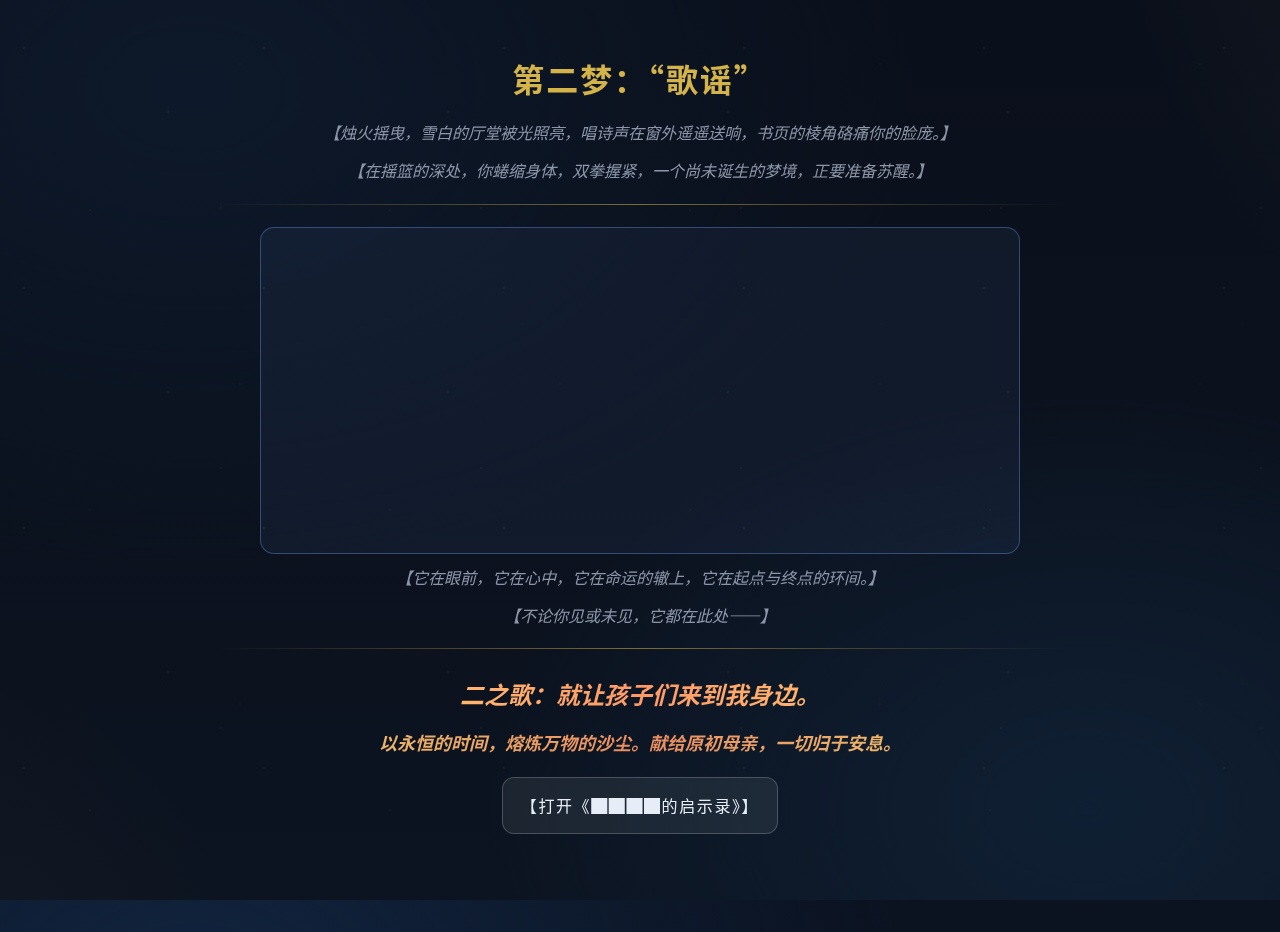
<file: dream3.html>
<!doctype html>
<html lang="zh-CN">
<head>
<meta charset="utf-8"/>
<meta name="viewport" content="width=device-width, initial-scale=1"/>
<title>第二梦：“歌谣” · 摇篮的书库</title>
<meta name="description" content="第二梦：歌谣"/>
<style>
  :root{
    --bg1:#0b1220;
    --bg2:#0f1a2c;
    --veil: rgba(10,14,22,.50);
    --gold:#d4b448;
    --text:#e6edf6;
    --muted:#a9b3c7;
    --muted-soft: rgba(169,179,199,.82);
    --blue:#7aa6ff;
  }
  *{box-sizing:border-box}
  html,body{height:100%}
  body{
    margin:0;
    font-family: ui-sans-serif, -apple-system, BlinkMacSystemFont, "Segoe UI", Roboto, "Helvetica Neue", "PingFang SC",
      "Noto Sans CJK SC","Hiragino Sans GB","Microsoft YaHei UI","Microsoft YaHei", Arial, sans-serif;
    color:var(--text);
    background:
      radial-gradient(1200px 800px at 15% 10%, #11243f 0%, transparent 60%),
      radial-gradient(1000px 700px at 85% 90%, #153251 0%, transparent 60%),
      linear-gradient(180deg, var(--bg1), var(--bg2));
  }
  .gold-fleck, .gold-flow, .veil{position:fixed; inset:0; pointer-events:none; z-index:0;}
  .gold-fleck{
    background-image:
      radial-gradient(circle at 10% 20%, rgba(212,180,72,0.18) 0.8px, transparent 1px),
      radial-gradient(circle at 30% 70%, rgba(212,180,72,0.12) 0.7px, transparent 1px),
      radial-gradient(circle at 60% 40%, rgba(212,180,72,0.16) 0.9px, transparent 1px),
      radial-gradient(circle at 85% 80%, rgba(212,180,72,0.14) 0.8px, transparent 1px),
      radial-gradient(circle at 75% 20%, rgba(212,180,72,0.10) 0.7px, transparent 1px),
      radial-gradient(circle at 45% 90%, rgba(212,180,72,0.08) 0.6px, transparent 1px);
    background-size: 240px 240px, 300px 300px, 280px 280px, 260px 260px, 320px 320px, 360px 360px;
    mix-blend-mode: screen;
    filter: blur(.2px);
    opacity:.8;
    animation: twinkle 12s linear infinite;
  }
  @keyframes twinkle{0%{transform:translateY(0)}50%{transform:translateY(-6px)}100%{transform:translateY(0)}}
  .gold-flow{
    background:
      radial-gradient(60% 120% at 120% -20%, rgba(212,180,72,.12), transparent 55%),
      radial-gradient(70% 90% at -20% 120%, rgba(212,180,72,.10), transparent 60%);
    mix-blend-mode: screen;
    animation: flow 34s ease-in-out infinite alternate;
  }
  @keyframes flow{0%{transform:translate3d(-2%,0,0) rotate(.001deg)}100%{transform:translate3d(2%,-2%,0) rotate(.001deg)}}
  .veil{ background: var(--veil); }

  .page{ position:relative; z-index:1; width:min(860px, 92vw); margin:0 auto; padding: 24px 0 80px; line-height:1.9; text-align:center; }
  h1{ color: var(--gold); font-weight:700; font-size: clamp(20px, 4vw, 32px); letter-spacing:.06em; margin: 24px 0 6px; }
  .muted-italic{ color: var(--muted-soft); font-style: italic; }
  hr{
    border: none; height:1px; margin: 18px 0 22px;
    background: linear-gradient(90deg, transparent, rgba(212,180,72,.65), transparent);
    opacity:.85;
  }
  p{ margin:8px 0; }

  /* 唱诗方框（蓝色楷体） */
  .chant{
    margin: 14px auto 6px; border: 1px solid rgba(122,166,255,.35); background: rgba(122,166,255,.06);
    border-radius: 14px; padding: 14px 16px; color: var(--blue);
    font-style: italic; font-family: "KaiTi","STKaiti","KaiTi_GB2312","Noto Serif SC", serif;
    width: min(760px, 90%);
  }
  .chant p{ margin: 6px 0; opacity:0; transform: translateY(6px); animation: chantFade 1s ease forwards; }
  .chant p:nth-child(1){ animation-delay: .0s; }
  .chant p:nth-child(2){ animation-delay: .12s; }
  .chant p:nth-child(3){ animation-delay: .24s; }
  .chant p:nth-child(4){ animation-delay: .36s; }
  .chant p:nth-child(5){ animation-delay: .48s; }
  .chant p:nth-child(6){ animation-delay: .60s; }
  @keyframes chantFade{ to{ opacity:1; transform: translateY(0);} }

  /* 二之歌：火焰金红 */
  .songline-fire{
    background: linear-gradient(90deg, #ffdd77, #ff9966, #ffdd77);
    -webkit-background-clip: text;
    -webkit-text-fill-color: transparent;
    font-style: italic; font-weight: 700;
    animation: flame 4s ease-in-out infinite;
  }
  .songline-lg{ font-size: clamp(18px, 3.2vw, 24px); }
  .songline-sm{ font-size: clamp(14px, 2vw, 18px); opacity:.92; }
  @keyframes flame{
    0%,100% { filter: brightness(1); }
    50% { filter: brightness(1.45); }
  }

  .btn{ display:inline-block; padding: 12px 18px; border-radius: 12px; letter-spacing:.1em;
    color: var(--text); background: rgba(230,237,246,.08); border: 1px solid rgba(230,237,246,.22); text-decoration:none; }
  .btn:hover{ background: rgba(230,237,246,.12); border-color: rgba(230,237,246,.35); }
  .btn-wrap{ margin: 18px 0; }
</style>
</head>
<body>
  <div class="gold-fleck"></div>
  <div class="gold-flow"></div>
  <div class="veil"></div>

  <main class="page">
    <h1>第二梦：“歌谣”</h1>

    <p class="muted-italic">【烛火摇曳，雪白的厅堂被光照亮，唱诗声在窗外遥遥送响，书页的棱角硌痛你的脸庞。】</p>
    <p class="muted-italic">【在摇篮的深处，你蜷缩身体，双拳握紧，一个尚未诞生的梦境，正要准备苏醒。】</p>

    <hr/>

    <section class="chant">
      <p class="muted-italic" style="color:inherit;">（唱诗声）</p>
      <p>……</p>
      <p>…………</p>
      <p>“母亲啊，母亲。”</p>
      <p>“大地它恒久繁盛，”</p>
      <p>“孩子们永眷故乡。”</p>
      <p>……</p>
      <p>…………</p>
    </section>

    <p class="muted-italic">【它在眼前，它在心中，它在命运的辙上，它在起点与终点的环间。】</p>
    <p class="muted-italic">【不论你见或未见，它都在此处——】</p>

    <hr/>

    <p class="songline-fire songline-lg">二之歌：就让孩子们来到我身边。</p>
    <p class="songline-fire songline-sm">以永恒的时间，熔炼万物的沙尘。献给原初母亲，一切归于安息。</p>

    <div class="btn-wrap">
      <a id="btnOpen" class="btn">【打开《████的启示录》】</a>
    </div>
  </main>

<script>
document.getElementById('btnOpen').addEventListener('click', function(e){
  e.preventDefault();
  window.location.href = 'revelation.html';
});

(function(){
  const fleck = document.querySelector('.gold-fleck');
  const flow = document.querySelector('.gold-flow');
  const veil = document.querySelector('.veil');
  function onScroll(){
    const y = window.scrollY || window.pageYOffset;
    fleck && (fleck.style.transform = `translateY(${y * 0.15}px)`);
    flow && (flow.style.transform = `translateY(${y * -0.08}px)`);
    veil && (veil.style.transform = `translateY(${y * 0.02}px)`);
  }
  onScroll();
  window.addEventListener('scroll', onScroll, { passive: true });
})();
</script>

</body>
</html>
</file>
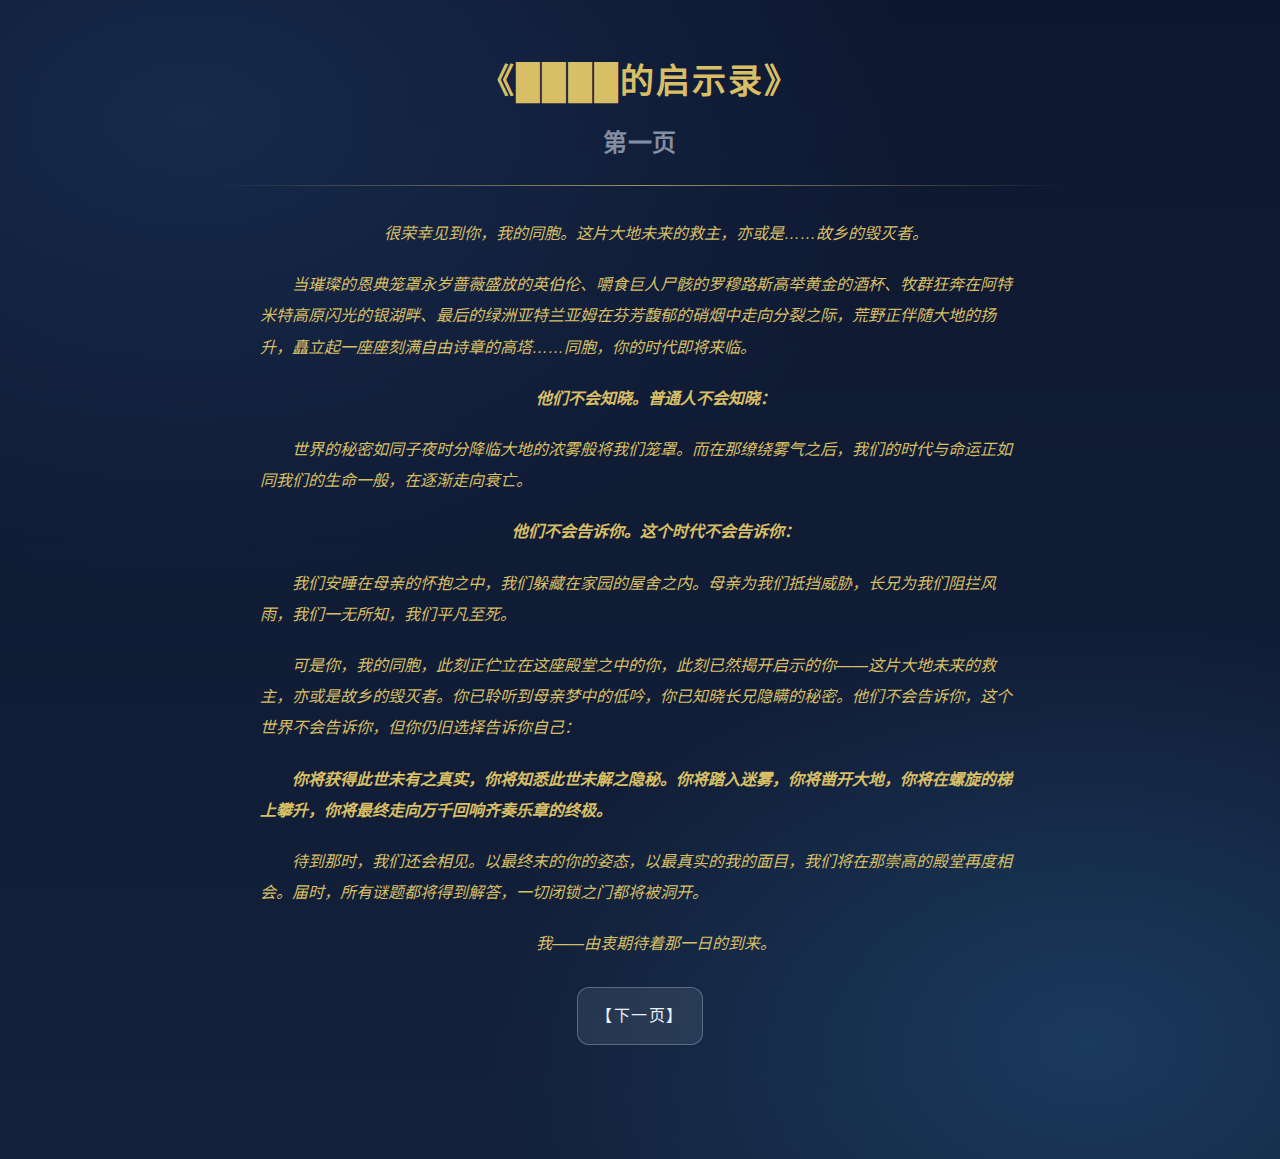
<file: revelation.html>
<!doctype html>
<html lang="zh-CN">
<head>
<meta charset="utf-8"/>
<meta name="viewport" content="width=device-width, initial-scale=1"/>
<title>《████的启示录》 · 第一页</title>
<style>
:root{
  --bg1:#0e1730; --bg2:#13213a;
  --gold:#d8bf66; --text:#eaf0fa;
  --muted-soft:rgba(169,179,199,.76);
  --muted-softer:rgba(169,179,199,.52);
  --glow-yellow:#ffe78a; --glow-blue:#cfe3ff; --glow-red:#ff6b6b;
  --c-ben:#e8d88f; --c-jian:#a8d8ff; --c-an:#e39ca9;
}
*{box-sizing:border-box}
body{
  margin:0; font-family:ui-sans-serif,-apple-system,BlinkMacSystemFont,"Segoe UI",Roboto,"PingFang SC","Microsoft YaHei",sans-serif;
  color:var(--text);
  background:
    radial-gradient(1200px 800px at 15% 10%,#162a4b 0,transparent 60%),
    radial-gradient(1000px 700px at 85% 90%,#1a3a5e 0,transparent 60%),
    linear-gradient(180deg,var(--bg1),var(--bg2));
}
.page{width:min(860px,92vw);margin:0 auto;padding:24px 0 96px;text-align:center;line-height:1.95;}
h1{color:var(--gold);font-weight:700;font-size:clamp(22px,4vw,34px);letter-spacing:.06em;margin:24px 0 6px;}
.sub{color:var(--muted-soft);font-weight:700;font-size:clamp(18px,2.8vw,24px);letter-spacing:.04em;margin:0 0 10px;}
hr{border:none;height:1px;margin:18px 0 22px;background:linear-gradient(90deg,transparent,rgba(216,191,102,.72),transparent);}
.gold-para{display:inline-block;text-align:left;max-width:760px;color:var(--gold);font-style:italic;margin:10px auto;text-indent:2em;}
.muted-para{display:inline-block;text-align:left;max-width:760px;color:var(--muted-soft);font-style:italic;margin:10px auto;text-indent:2em;}
.gain{color:var(--muted-softer);font-style:italic;display:block;max-width:760px;margin:10px auto;text-align:left;}
/* 结尾：段落与文字都居中，分行显示 */
.gold-ending{
  display:block; width:min(760px,90%); margin:10px auto;
  text-align:center; color:var(--gold); font-style:italic; text-indent:0;
}
.btn{
  display:inline-block;padding:12px 18px;border-radius:12px;letter-spacing:.1em;
  color:var(--text);background:rgba(234,240,250,.09);border:1px solid rgba(234,240,250,.28);
  text-decoration:none;transition:transform .15s ease,background .2s ease,border-color .2s ease;
}
.btn:hover{transform:translateY(-1px);background:rgba(234,240,250,.13);border-color:rgba(234,240,250,.38);}
.btn-wrap{margin:18px 0;}
.fade{opacity:0;transform:translateY(6px);transition:opacity .6s ease,transform .6s ease;}
.fade.on{opacity:1;transform:translateY(0);}

/* 折叠标题 + 呼吸发光 */
.fold{text-align:center;}
.fold-title{
  cursor:pointer;display:inline-block;margin:14px auto 6px;padding:6px 10px;border-radius:10px;
  animation:breath 4s ease-in-out infinite alternate;
}
@keyframes breath{0%{filter:brightness(1)}50%{filter:brightness(1.35)}100%{filter:brightness(1)}}
.fold-title::after{content:"  ⌄";opacity:.7}
.fold-title[aria-expanded="true"]::after{content:"  ⌃"}
.glow-yellow{color:var(--glow-yellow);text-shadow:0 0 6px rgba(255,231,138,.45),0 0 18px rgba(255,231,138,.35);}
.glow-blue{color:var(--glow-blue);text-shadow:0 0 6px rgba(180,210,255,.45),0 0 18px rgba(200,220,255,.35);}
.glow-red{color:var(--glow-red);text-shadow:0 0 7px rgba(255,107,107,.55),0 0 22px rgba(255,80,80,.35);}
.fold-content{display:none;}
.fold-content.on{display:block;animation:fade .5s ease forwards;}
@keyframes fade{from{opacity:0;transform:translateY(6px)}to{opacity:1;transform:translateY(0)}}

/* 词条内标题 + 正文配色 + 首行缩进（每段独立 <p>） */
.fold-head{display:block;text-align:center;font-style:italic;margin:8px 0 6px;color:var(--gold);}
.fold-body{display:inline-block;text-align:left;max-width:760px;margin:6px auto;text-indent:2em;}
.fold-body.ben{color:var(--c-ben);}  /* 本格 柔金 */
.fold-body.jian{color:var(--c-jian);} /* 缄默 淡青 */
.fold-body.an{color:var(--c-an);}     /* 原始黑暗 暗红紫 */
</style>
</head>
<body>
<main class="page">
  <h1>《████的启示录》</h1>
  <div class="sub">第一页</div>
  <hr/>

  <!-- 第一屏（保留在页上） -->
  <section id="p1">
    <p class="gold-para">很荣幸见到你，我的同胞。这片大地未来的救主，亦或是……故乡的毁灭者。</p>
    <p class="gold-para">当璀璨的恩典笼罩永岁蔷薇盛放的英伯伦、嚼食巨人尸骸的罗穆路斯高举黄金的酒杯、牧群狂奔在阿特米特高原闪光的银湖畔、最后的绿洲亚特兰亚姆在芬芳馥郁的硝烟中走向分裂之际，荒野正伴随大地的扬升，矗立起一座座刻满自由诗章的高塔……同胞，你的时代即将来临。</p>
    <p class="gold-para"><strong>他们不会知晓。普通人不会知晓：</strong></p>
    <p class="gold-para">世界的秘密如同子夜时分降临大地的浓雾般将我们笼罩。而在那缭绕雾气之后，我们的时代与命运正如同我们的生命一般，在逐渐走向衰亡。</p>
    <p class="gold-para"><strong>他们不会告诉你。这个时代不会告诉你：</strong></p>
    <p class="gold-para">我们安睡在母亲的怀抱之中，我们躲藏在家园的屋舍之内。母亲为我们抵挡威胁，长兄为我们阻拦风雨，我们一无所知，我们平凡至死。</p>
    <p class="gold-para">可是你，我的同胞，此刻正伫立在这座殿堂之中的你，此刻已然揭开启示的你——这片大地未来的救主，亦或是故乡的毁灭者。你已聆听到母亲梦中的低吟，你已知晓长兄隐瞒的秘密。他们不会告诉你，这个世界不会告诉你，但你仍旧选择告诉你自己：</p>
    <p class="gold-para"><strong>你将获得此世未有之真实，你将知悉此世未解之隐秘。你将踏入迷雾，你将凿开大地，你将在螺旋的梯上攀升，你将最终走向万千回响齐奏乐章的终极。</strong></p>
    <p class="gold-para">待到那时，我们还会相见。以最终末的你的姿态，以最真实的我的面目，我们将在那崇高的殿堂再度相会。届时，所有谜题都将得到解答，一切闭锁之门都将被洞开。</p>
    <p class="gold-para">我——由衷期待着那一日的到来。</p>
    <div class="btn-wrap"><a class="btn" id="btnNext1">【下一页】</a></div>
  </section>

  <!-- 第二屏（点击第一个“下一页”出现） -->
  <section id="p2" class="fade" style="display:none;">
    <p class="muted-para">嘘——请保持沉默。</p>
    <p class="muted-para">我即将为你呈现的，是你绝无可能在“真实”中获取到的“真实”。它不会出现在任何一本伪典之中。因此也请你保持绝对的沉默，在“神秘”得以在你的指尖流动之前，如同忘记它一般地将它封存。</p>
    <p class="muted-para">未来你将与更多知识邂逅，你将直面更多“真实”，但须铭记：它们永远不是完全真实的，它们必然是存在问题而被歪曲的。而你此刻所获得的“真实”，将会是你校准一切的标杆，一切知识的基准，一切事物的原貌，一切秘密的起点。</p>
    <p class="muted-para">而当你知晓它之时，亦是你与我们一同守护它之时。</p>

    <hr/>

    <!-- 三个折叠（标题居中；第三条为红色荧光） -->
    <div class="fold">
      <div class="fold-title glow-yellow" aria-expanded="false" data-target="#fold1">• “一团光辉内敛而规整。”</div>
      <div id="fold1" class="fold-content">
        <span class="fold-head">【本格】</span>
        <p class="fold-body ben">以一个世界存在的核心物种的广泛性集体认知为标准，所有符合其认知范围的自然法则、常识定理、物质存在、历史记忆……被称为这个世界的【本格】概念。</p>
        <p class="fold-body ben">而我们当下所处的这个世界的【本格】概念，就是以“人”的认知为基准诞生的。</p>
        <p class="fold-body ben">若某些认知以任何方式超出这个概念范围，就会成为【神秘】的一部分。</p>
        <p class="fold-body ben">它们可能以当前世界的知识和认知层次无法解读；也可能早已被大众和文明所遗忘；亦或许它们本身就不属于这个世界，是自外而来的“异格”概念。</p>
        <p class="fold-body ben">建成与维系【本格】这一认知框架的基础，被称为【本源因子】。它是世界本身，亦是世界的创造者本身。</p>
        <p class="fold-body ben">【本源因子】的存在维护着“世界”的稳定和安全，形成了隔绝“异格因子”和“异格概念”的屏障。本源因子应当恒久稳定，它的任何变化，都会导致【本格】的框架失去稳定。</p>
        <p class="fold-body ben">而【本源因子】又来自于何处，究竟是怎样的存在……目前还尚未可知。</p>
      </div>
    </div>

    <div class="fold">
      <div class="fold-title glow-blue" aria-expanded="false" data-target="#fold2">• “一团光亮冰冷且锐利。”</div>
      <div id="fold2" class="fold-content">
        <span class="fold-head">【缄默法则】</span>
        <p class="fold-body jian">沉默是午夜的浓雾，它遮蔽我们窥伺黑夜的视线，同时也隐去我们的形体不让黑夜看见。</p>
        <p class="fold-body jian">为了维护世界【本格】的稳定，【神秘】及其相关的一切概念都必须保持沉默，创造出“迷雾”，不被普罗大众所意识到以及看穿。</p>
        <p class="fold-body jian">在这一法则的约束下，一切涉及到【神秘】相关的内容，只能以神话、传说、故事、谣言、幻想、梦境……等虚构载体呈现，只能以【本格】认知框架内的形态被解读（无法解读的部分仍将被归为虚构）。</p>
        <p class="fold-body jian">所有形式的传播与记录都会导致神秘性的歪曲和衰减。因此所有书面记录皆为“伪典”，所有传播媒介皆会劣化。</p>
        <p class="fold-body jian">其力量的来源，推测应当来自于【原始黑暗】。</p>
      </div>
    </div>

    <div class="fold">
      <div class="fold-title glow-red" aria-expanded="false" data-target="#fold3">• “一团光芒漆黑却柔和。”</div>
      <div id="fold3" class="fold-content">
        <span class="fold-head">【原始黑暗】</span>
        <p class="fold-body an">构成【宇宙】这一更大、更高、更广、更高维概念的核心因子，“根源的本质”。一切秩序与混乱的初始，一切喧嚣与沉默的源头，一切问题与秘密的躯壳，一切神秘的帷幕。令不应知晓的下沉，令不应出现的隐匿。失去黑暗，世界将没有秘密。</p>
        <p class="fold-body an">经由祂的影响，存在于阴影上有了形体。“世界”铺陈开来，认知形成边际，从而对应【神秘】。</p>
        <p class="fold-body an">【黑暗】与【母亲】一同守护着我们，注视着我们。祂守护着我们的梦境与秘密不被窥探，让它们保持无害；祂注视着那些在雾中亮起的灵性萤火，令它们保持微弱，以防止那光芒过分的照亮什么。</p>
        <p class="fold-body an">但祂不总是温柔的。如果试图僭越祂构成的法则，亦将会被黑暗永远吞没。</p>

        <hr/>
        <p class="gain">【你获得了《三分之一真理回响：本源》。】</p>
        <p class="gain">【你获得了一道《伤痕》。】</p>
        <!-- 第二个“下一页”按钮在前 -->
        <div class="btn-wrap"><a class="btn" id="btnNext2">【下一页】</a></div>

        <!-- 然后才是分割线 + 两句“你获得了”（就在“漆黑却柔和”这部分下面） -->

      </div>
    </div>
  </section>

  <!-- 第三屏（点击第二个“下一页”后出现结尾） -->
  <section id="p3" class="fade" style="display:none;">
    <p class="gold-ending">现在，你即将回到往昔的梦中。</p>
    <p class="gold-ending">梦是无数的门，梦是无尽的路。梦的尽头有问题的答案，梦的彼端有渴望的具现。梦如此自由，梦无边无限。</p>
    <p class="gold-ending">而你将在梦中回到【摇篮】，回到“约定”开始的地方，回到“真实”之中，回到【母亲】的光辉下，回到时代的洪流里，回到那属于你的故事的起点。</p>
    <p class="gold-ending">祝你一路顺风，我的同胞，我的兄弟姐妹。</p>
    <p class="gold-ending">祝你终将……得偿所愿。</p>
    <div class="btn-wrap"><a class="btn" id="toLibrary">【前往【摇篮的书库】】</a></div>
  </section>
</main>

<script>
// 第一个“下一页”：显示 p2（不隐藏 p1）
document.getElementById('btnNext1').addEventListener('click',e=>{
  e.preventDefault();
  const p2=document.getElementById('p2');
  if(p2.style.display==='none'){p2.style.display='block';requestAnimationFrame(()=>p2.classList.add('on'));}
});
// 第二个“下一页”：显示 p3
document.getElementById('btnNext2').addEventListener('click',e=>{
  e.preventDefault();
  const p3=document.getElementById('p3');
  if(p3.style.display==='none'){p3.style.display='block';requestAnimationFrame(()=>p3.classList.add('on'));}
});
// 折叠开合 + 展开后滚动到屏幕中央
document.querySelectorAll('.fold-title').forEach(el=>{
  el.addEventListener('click',()=>{
    const tgt=document.querySelector(el.dataset.target);
    const expanded=el.getAttribute('aria-expanded')==='true';
    el.setAttribute('aria-expanded',String(!expanded));
    if(!expanded){
      tgt.classList.add('on');
      tgt.scrollIntoView({behavior:'smooth',block:'center'});
    }else{
      tgt.classList.remove('on');
    }
  });
});
// 跳转（按需替换）
document.getElementById('toLibrary').addEventListener('click',e=>{
  e.preventDefault();
  window.location.href='https://thesabbath2.feishu.cn/wiki/ESZFwmek9imgzgk4rVbcoZaQnZI?from=from_copylink';
});
</script>
</body>
</html>
</file>
